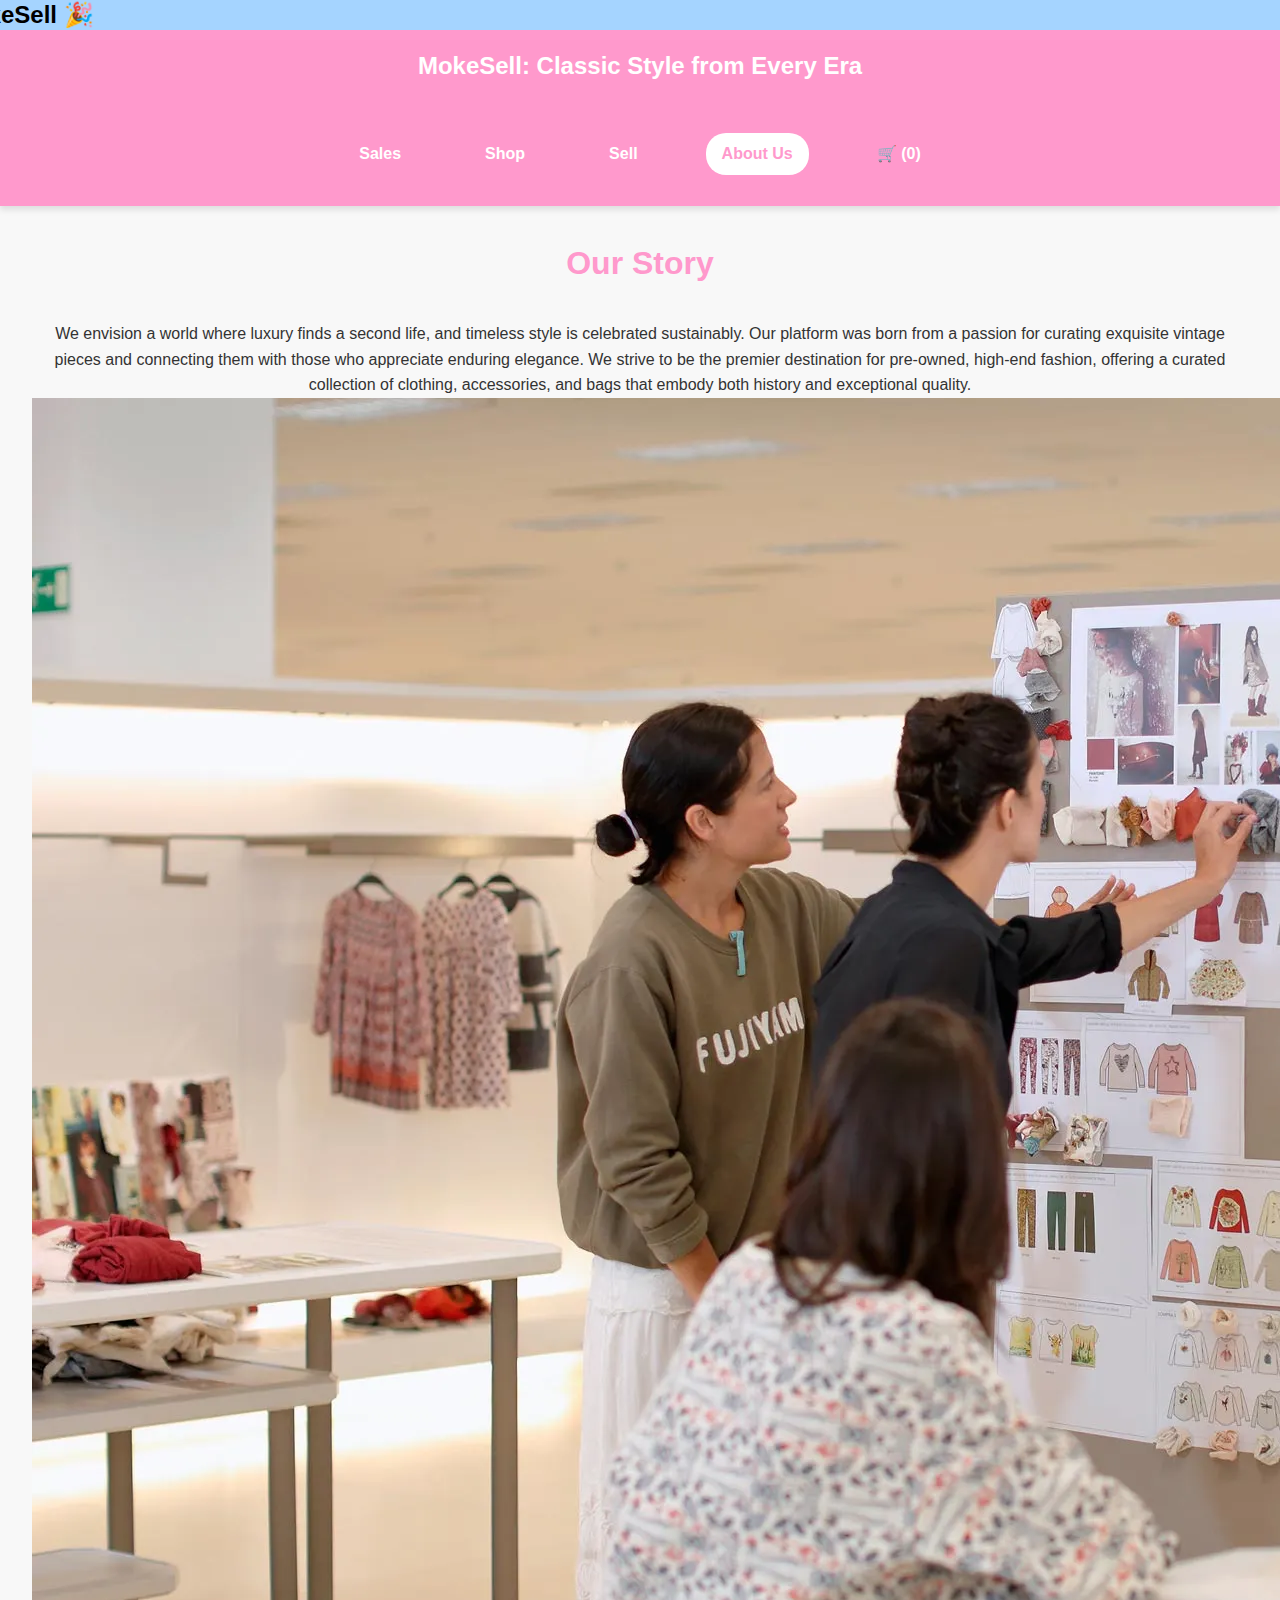
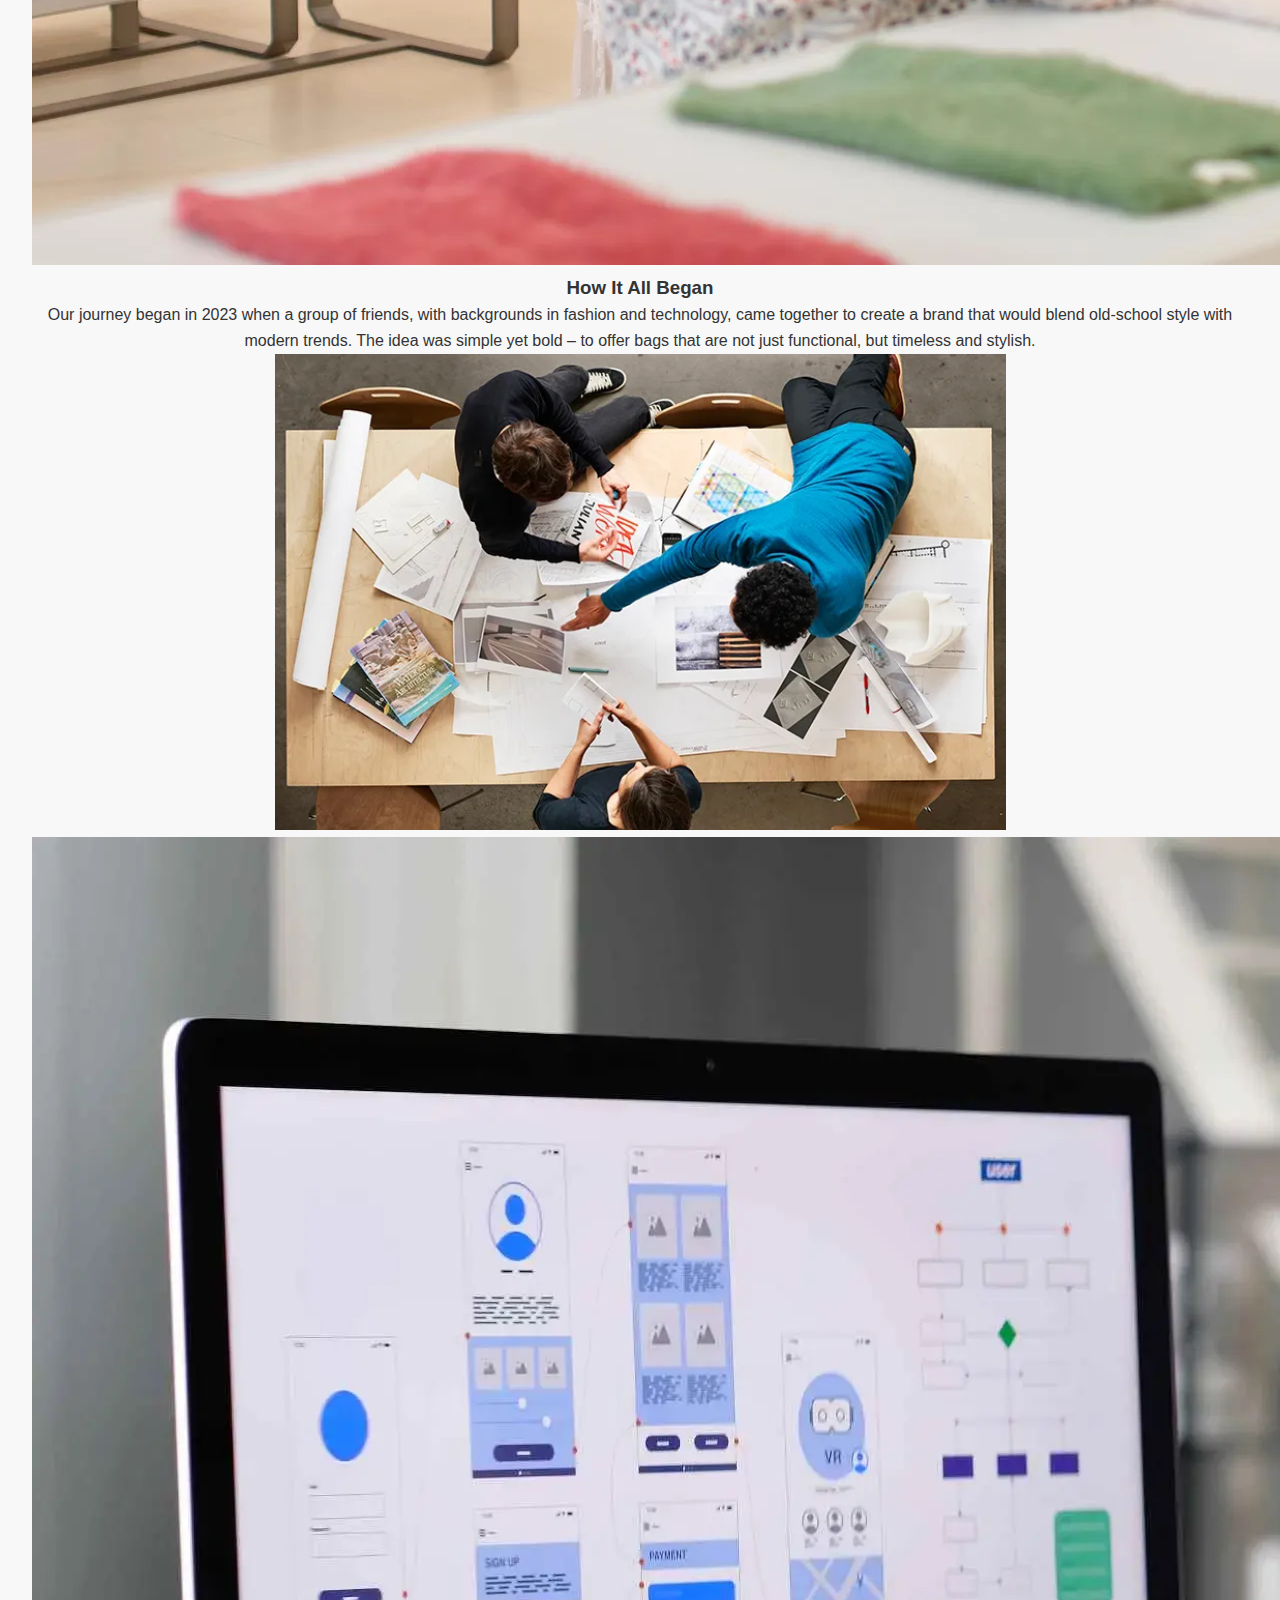
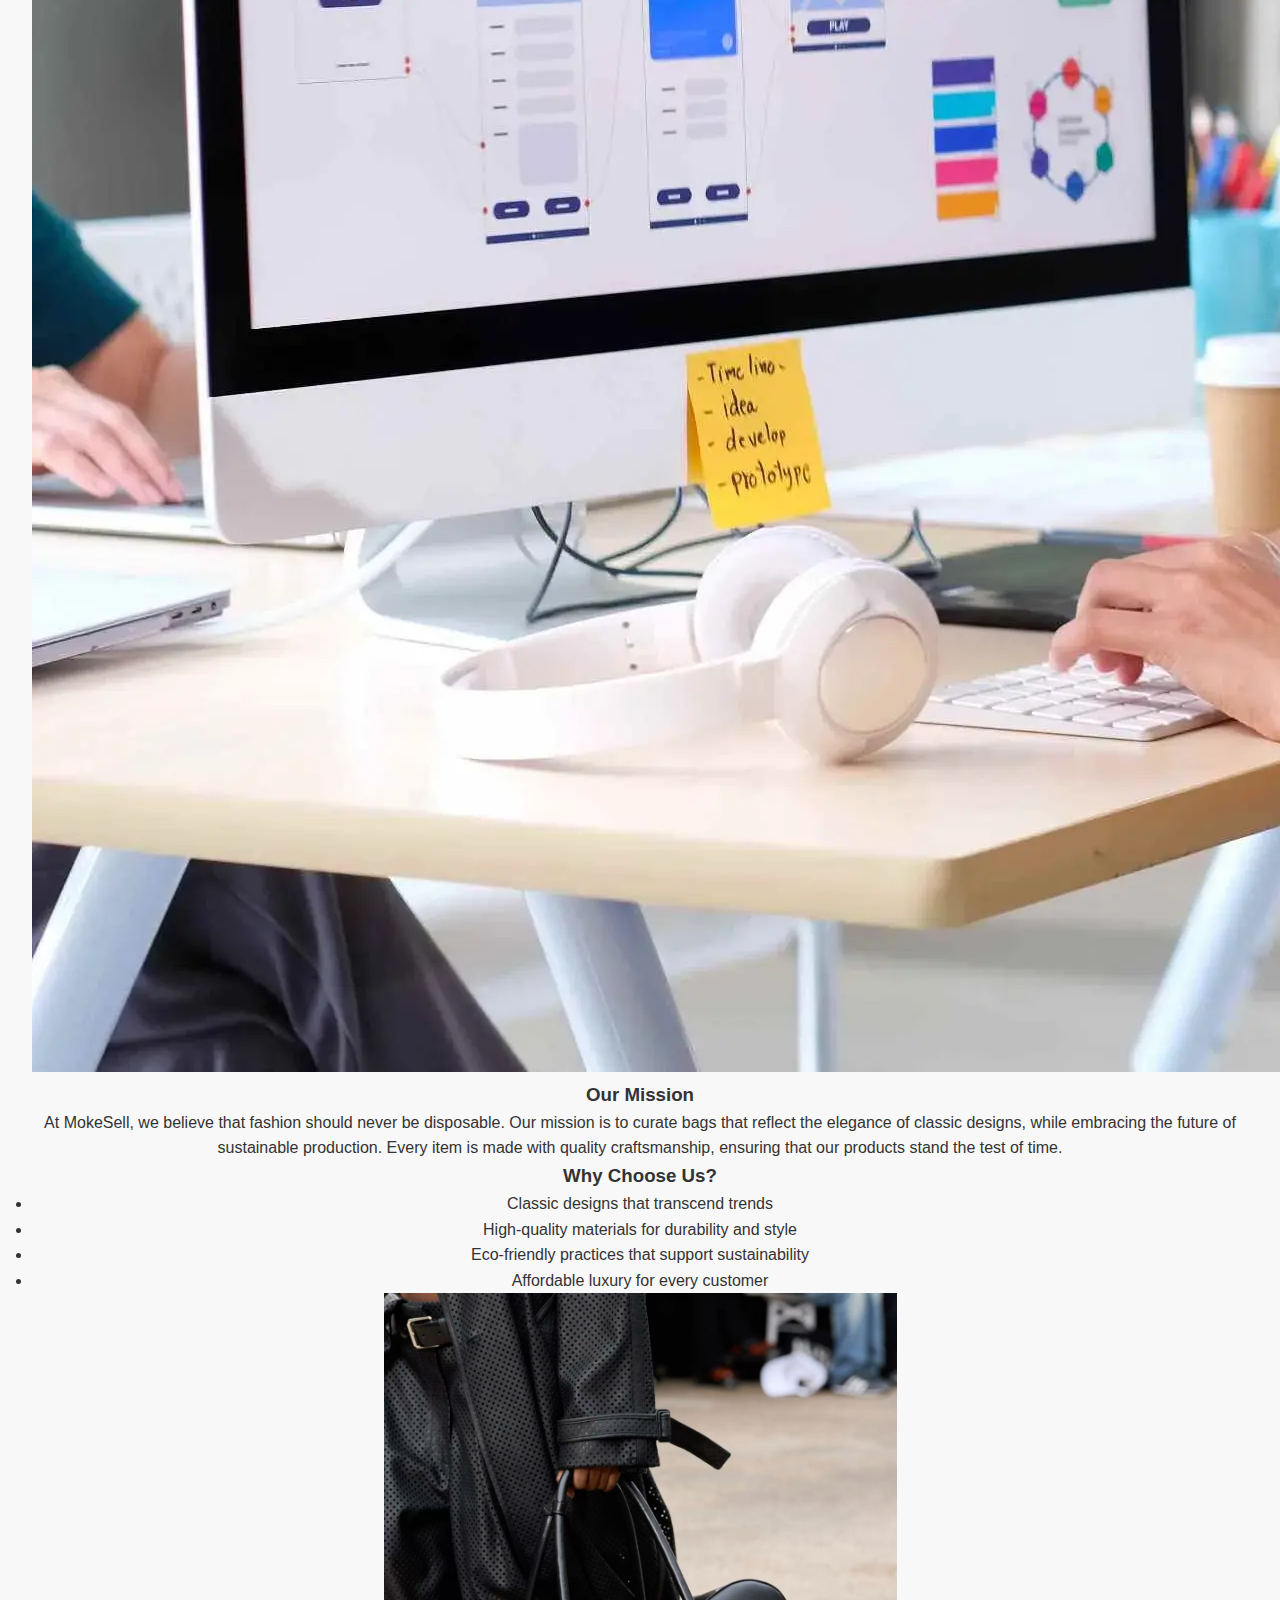
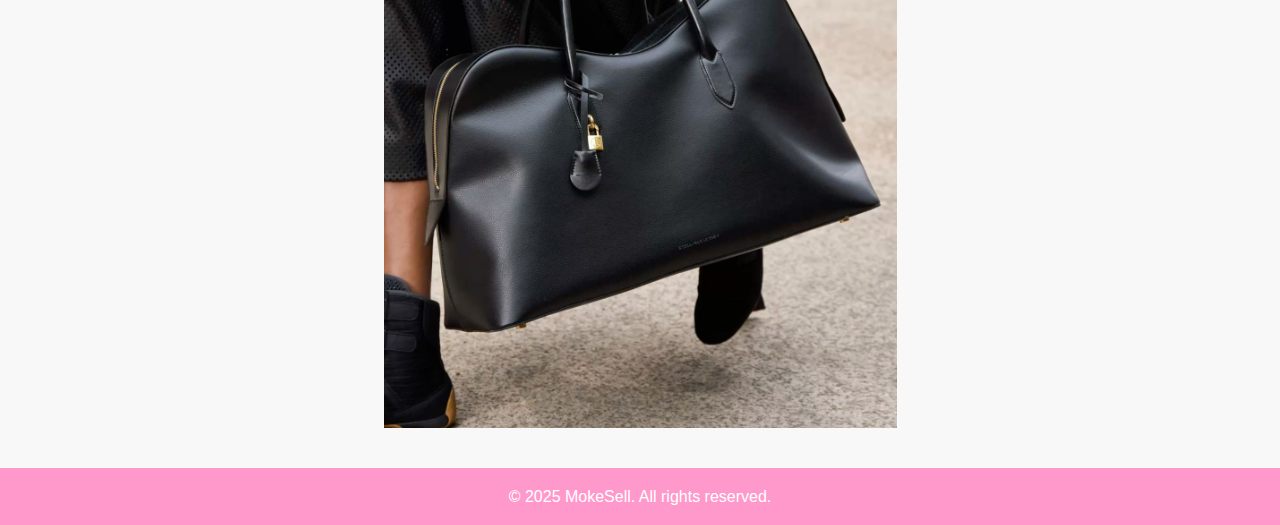
<file: aboutus.html>
<!DOCTYPE html>
<html lang="en">
<head>
    <meta charset="UTF-8">
    <meta name="viewport" content="width=device-width, initial-scale=1.0">
    <title>About Us - MokeSell</title>
    <link rel="stylesheet" href="style.css">
</head>
<body>
    <header>

        <!---------------------------------------------------- Notification ------------------------------------------------------------->

        <div class="notification-bar">
            <div class="notification-text" id="notification">🚀 Big Sale! Limited-Time Offers on MokeSell 🎉</div>
        </div>

        <!---------------------------------------------------- Nav Bar ------------------------------------------------------------->

        <h1 class="site-title">MokeSell: Classic Style from Every Era</h1>
        <nav class="nav-links">
            <a href="sales.html">Sales</a>
            <a href="shop.html">Shop</a>
            <a href="sell.html">Sell</a>
            <a href="aboutus.html" class="active">About Us</a>
            <a href="cart.html" id="cart-icon">🛒 (<span id="cart-count">0</span>)</a>
        </nav>
    </header>

    <!---------------------------------------------------- Main Content ------------------------------------------------------------->

    <main>
        <section class="about-section">
            <h2>Our Story</h2>
            <p>
                We envision a world where luxury finds a second life, and timeless style is celebrated sustainably. Our platform was born from a passion for curating exquisite vintage pieces and connecting them with those who appreciate enduring elegance. We strive to be the premier destination for pre-owned, high-end fashion, offering a curated collection of clothing, accessories, and bags that embody both history and exceptional quality.
            </p>
            <div class="about-images">
                <img src="workingondesigns.webp" alt="MokeSell team working on designs" class="about-image">
            </div>

            <h3>How It All Began</h3>
            <p>
                Our journey began in 2023 when a group of friends, with backgrounds in fashion and technology, came together to create a brand that would blend old-school style with modern trends. The idea was simple yet bold – to offer bags that are not just functional, but timeless and stylish.
            </p>
            <div class="story-images">
                <img src="peoplebrainstorming.png" alt="MokeSell founders brainstorming" class="story-image">
                <img src="earlydesigns.webp" alt="Early designs" class="story-image">
            </div>

            <h3>Our Mission</h3>
            <p>
                At MokeSell, we believe that fashion should never be disposable. Our mission is to curate bags that reflect the elegance of classic designs, while embracing the future of sustainable production. Every item is made with quality craftsmanship, ensuring that our products stand the test of time.
            </p>

            <h3>Why Choose Us?</h3>
            <ul>
                <li>Classic designs that transcend trends</li>
                <li>High-quality materials for durability and style</li>
                <li>Eco-friendly practices that support sustainability</li>
                <li>Affordable luxury for every customer</li>
            </ul>

            <div class="about-images">
                <img src="qualitybag.png" alt="High-quality bags from MokeSell" class="about-image">
            </div>
        </section>
    </main>

    <!---------------------------------------------------- Footer ------------------------------------------------------------->

    <footer>
        <p>&copy; 2025 MokeSell. All rights reserved.</p>
    </footer>

    <script src="script.js"></script>
</body>
</html>
</file>
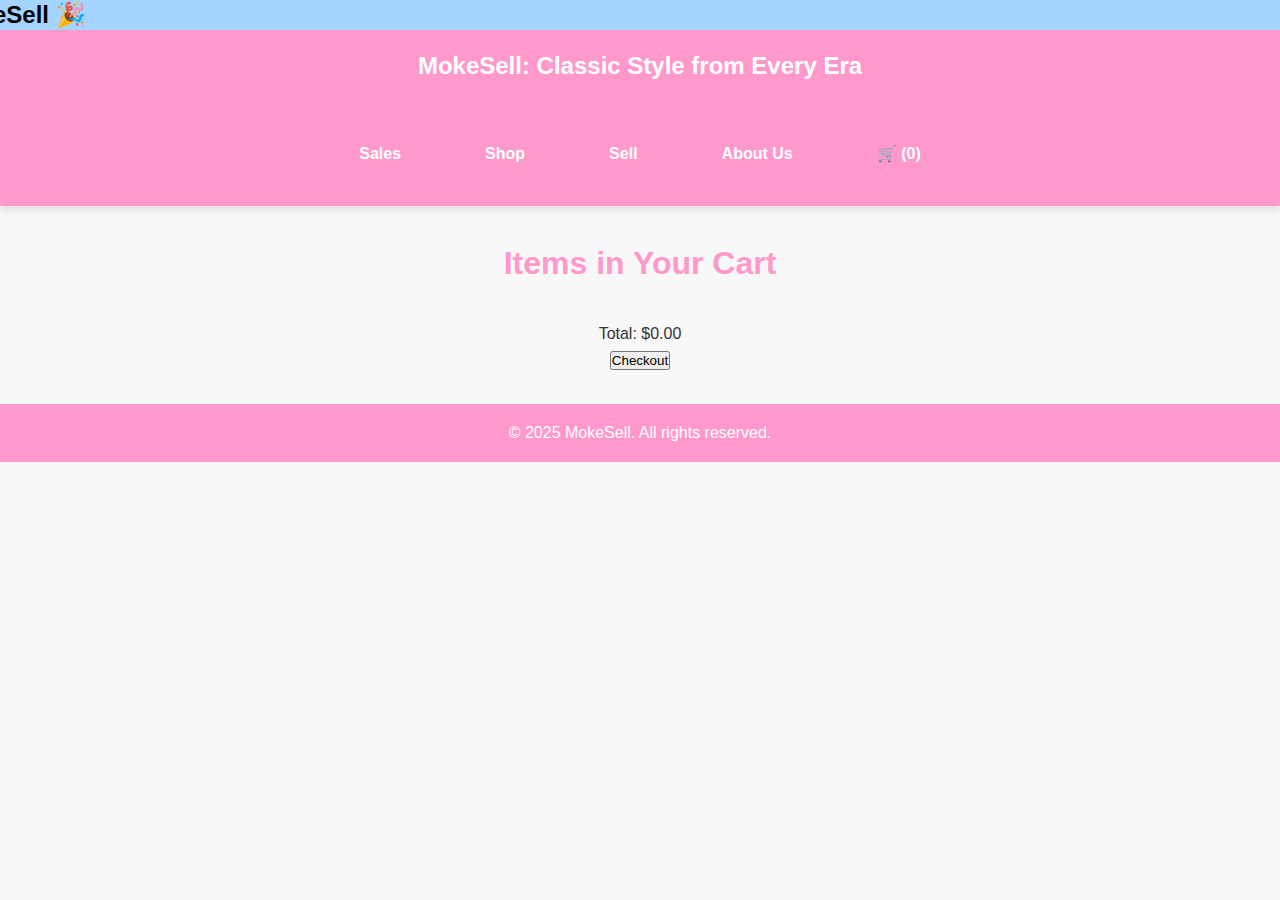
<file: cart.html>
<!DOCTYPE html>
<html lang="en">
<head>
    <meta charset="UTF-8">
    <meta name="viewport" content="width=device-width, initial-scale=1.0">
    <title>Sell - MokeSell</title>
    <link rel="stylesheet" href="style.css">
</head>
<body>
    <header>

 <!---------------------------------------------------- Notification  ---------------------------------------------------->

        <div class="notification-bar">
            <div class="notification-text" id="notification">🚀 Big Sale! Limited-Time Offers on MokeSell 🎉</div>
        </div>

<!---------------------------------------------------- Nav Bar ------------------------------------------------------------->

        <h1>MokeSell: Classic Style from Every Era</h1>
        <nav class="nav-links">
            <a href="sales.html">Sales</a>
            <a href="shop.html">Shop</a>
            <a href="sell.html">Sell</a>
            <a href="aboutus.html">About Us</a>
            <a href="cart.html" id="cart-icon">🛒 (<span id="cart-count">0</span>)</a>
        </nav>
    </header>

<!---------------------------------------------------- Main ------------------------------------------------------------->

<main>
    <div class="cart-content-container">
        <h2>Items in Your Cart</h2>
        <ul id="cart-items"></ul>
        <p>Total: $<span id="cart-total">0.00</span></p>
        <button id="checkout">Checkout</button>
    </div>
</main>


<!---------------------------------------------------- Footer ------------------------------------------------------------->
<footer>
    <p>&copy; 2025 MokeSell. All rights reserved.</p>
</footer>

<!------------------------------------------------------------------------------------------------------------------------>
<script src="script.js"></script>

</body>
</html>
</file>
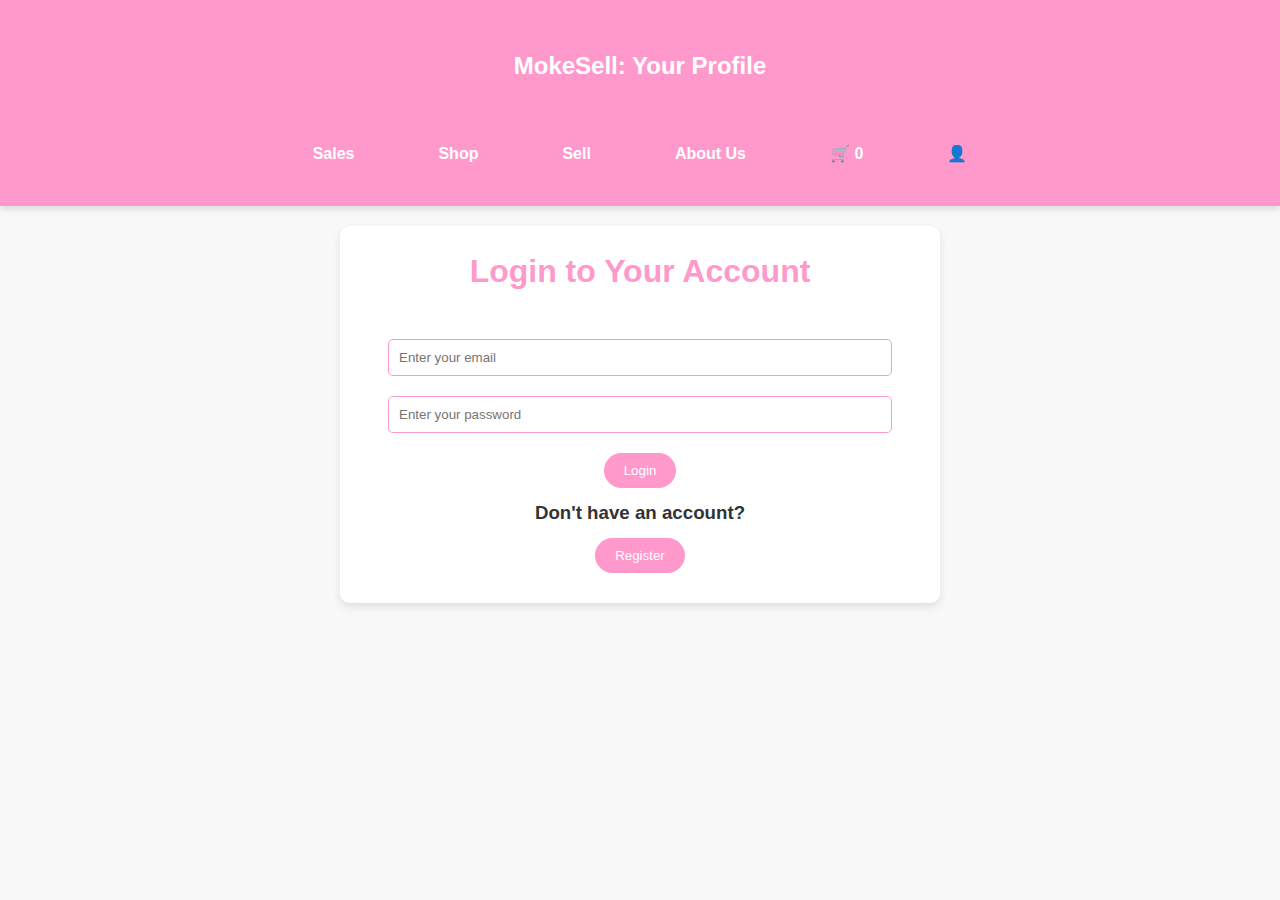
<file: profile.html>
<!DOCTYPE html>
<html lang="en">
<head>
    <meta charset="UTF-8">
    <meta name="viewport" content="width=device-width, initial-scale=1.0">
    <title>Profile - MokeSell</title>
    <link rel="stylesheet" href="style.css">
</head>
<body>

    <header>
        <h1>MokeSell: Your Profile</h1>
        <nav class="nav-links">
            <a href="sales.html">Sales</a>
            <a href="shop.html">Shop</a>
            <a href="sell.html">Sell</a>
            <a href="aboutus.html">About Us</a>
            <a href="cart.html" class="cart-link">🛒 <span id="cart-count">0</span></a>
            <a href="profile.html" class="profile-icon">👤</a>
        </nav>
    </header>

    <main class="profile-section">
        <div id="auth-container">
            <h2>Login to Your Account</h2>
            <input type="email" id="login-email" placeholder="Enter your email">
            <input type="password" id="login-password" placeholder="Enter your password">
            <button class="auth-button" onclick="loginUser()">Login</button>

            <h3>Don't have an account?</h3>
            <button class="auth-button register" onclick="showRegister()">Register</button>
        </div>

        <div id="register-container" style="display: none;">
            <h2>Create a New Account</h2>
            <input type="email" id="register-email" placeholder="Enter your email">
            <input type="password" id="register-password" placeholder="Create a password">
            <button class="auth-button" onclick="registerUser()">Register</button>

            <button class="back-button" onclick="showLogin()">Back to Login</button>
        </div>

        <div id="user-dashboard" style="display: none;">
            <h2>Welcome, <span id="user-email"></span>!</h2>

            <h3>Your Purchases & Orders</h3>
            <ul id="purchase-list">
                <li>No past purchases yet.</li>
            </ul>

            <h3>Your Product Listings</h3>
            <ul id="listing-list">
                <li>No product listings yet.</li>
            </ul>

            <button class="logout-button" onclick="logout()">Logout</button>
        </div>
    </main>

    <script src="script.js"></script>

</body>
</html>
</file>
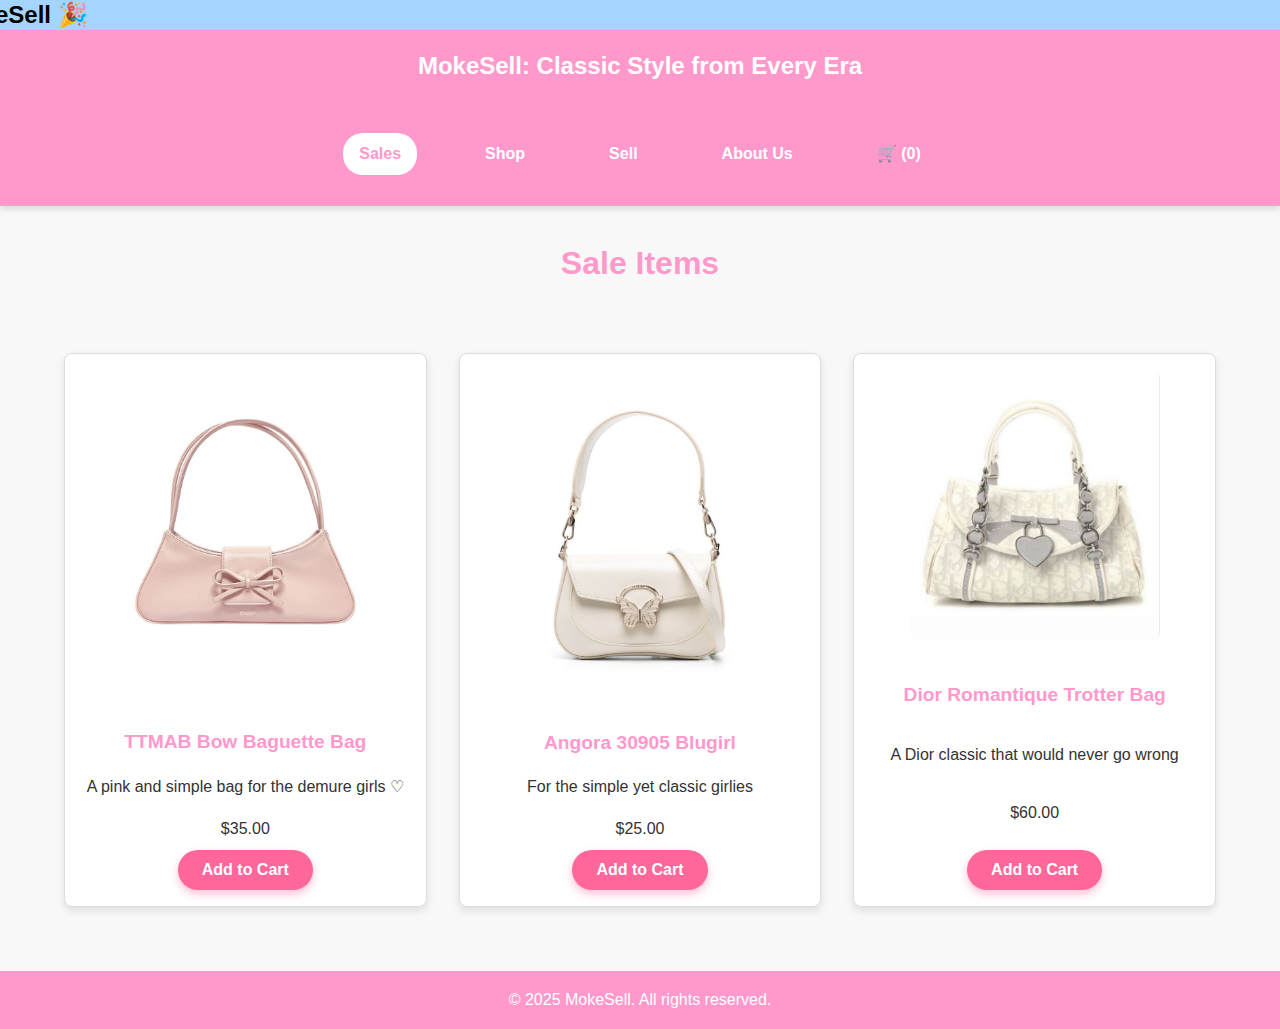
<file: sales.html>
<!DOCTYPE html>
<html lang="en">
<head>
    <meta charset="UTF-8">
    <meta name="viewport" content="width=device-width, initial-scale=1.0">
    <title>Sell - MokeSell</title>
    <link rel="stylesheet" href="style.css">
</head>
<body>
    <header>

 <!---------------------------------------------------- Notification  ---------------------------------------------------->

        <div class="notification-bar">
            <div class="notification-text" id="notification">🚀 Big Sale! Limited-Time Offers on MokeSell 🎉</div>
        </div>

<!---------------------------------------------------- Nav Bar ------------------------------------------------------------->

        <h1>MokeSell: Classic Style from Every Era</h1>
        <nav class="nav-links">
            <a href="sales.html" class="active">Sales</a>
            <a href="shop.html">Shop</a>
            <a href="sell.html">Sell</a>
            <a href="aboutus.html">About Us</a>
            <a href="cart.html" id="cart-icon">🛒 (<span id="cart-count">0</span>)</a>
        </nav>

    </header>

<!---------------------------------------------------- Main ------------------------------------------------------------->

    <main class="sales-page">
        <h2>Sale Items</h2>
        <div class="product-grid">
            <!-- Product 1 -->
            <div class="product">
                <img src="Bag1.jpg" alt="TTMAB Baguette Bag">
                <h3>TTMAB Bow Baguette Bag</h3>
                <p>A pink and simple bag for the demure girls ♡</p>
                <p class="price">$35.00</p>
                <button class="add-to-cart" data-name="TTMAB Bow Baguette Bag" data-price="35.00">Add to Cart</button>
            </div>
            <!-- Product 2 -->
            <div class="product">
                <img src="Bag2.jpg" alt="Angora 30905 Blugirl">
                <h3>Angora 30905 Blugirl</h3>
                <p>For the simple yet classic girlies</p>
                <p class="price">$25.00</p>
                <button class="add-to-cart" data-name="Angora 30905 Blugirl" data-price="25.00">Add to Cart</button>
            </div>
            <!-- Product 3 -->
            <div class="product">
                <img src="Bag3.jpg" alt="Dior Romantique Trotter Bag">
                <h3>Dior Romantique Trotter Bag</h3>
                <p>A Dior classic that would never go wrong</p>
                <p class="price">$60.00</p>
                <button class="add-to-cart" data-name="Dior Romantique Trotter Bag" data-price="60.00">Add to Cart</button>
            </div>
    </main>

<!---------------------------------------------------- Footer ------------------------------------------------------------->
<footer>
    <p>&copy; 2025 MokeSell. All rights reserved.</p>
</footer>

<!------------------------------------------------------------------------------------------------------------------------>
<script src="script.js"></script>

</body>
</html>
</file>
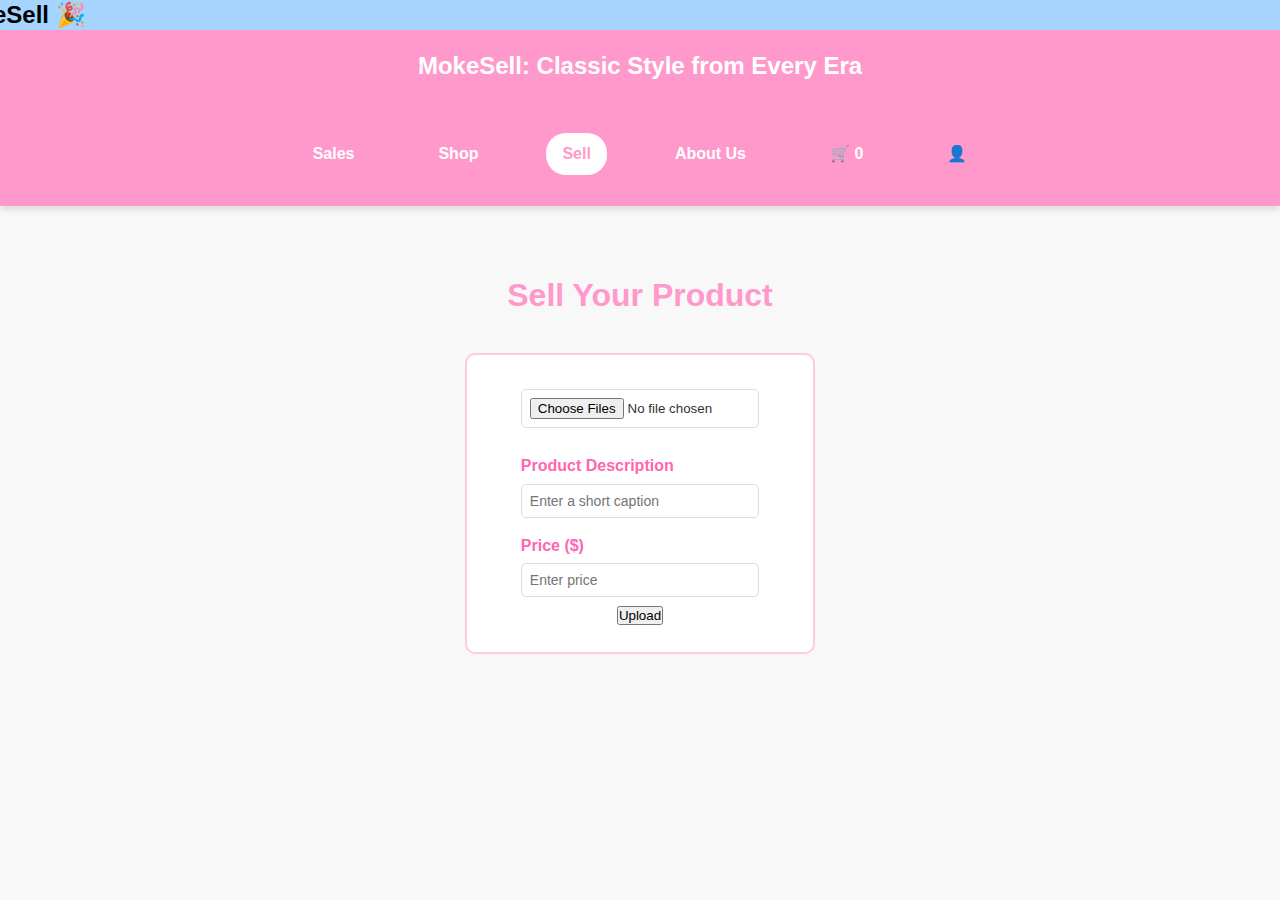
<file: sell.html>
<!DOCTYPE html>
<html lang="en">
<head>
    <meta charset="UTF-8">
    <meta name="viewport" content="width=device-width, initial-scale=1.0">
    <title>Sell - MokeSell</title>
    <link rel="stylesheet" href="style.css">
</head>
<body>
    <header>
        <div class="notification-bar">
            <div class="notification-text" id="notification">🚀 Big Sale! Limited-Time Offers on MokeSell 🎉</div>
        </div>
        <h1>MokeSell: Classic Style from Every Era</h1>
        <nav class="nav-links">
            <a href="sales.html">Sales</a>
            <a href="shop.html">Shop</a>
            <a href="sell.html" class="active">Sell</a>
            <a href="aboutus.html">About Us</a>
            <a href="cart.html" class="cart-link">
                🛒 <span id="cart-count">0</span>
            </a>
            <a href="profile.html" class="profile-icon">👤</a>
        </nav>
    </header>

    <main class="sell-section">
        <h2>Sell Your Product</h2>
        <div class="upload-box">
            <div class="upload-card">
                <input type="file" id="fileInput" accept="image/*" multiple onchange="showPreview()">
                <div id="previewContainer"></div>

                <!-- Caption Header -->
                <p class="input-header">Product Description</p>
                <input type="text" id="caption" placeholder="Enter a short caption">

                <!-- Price Header -->
                <p class="input-header">Price ($)</p>
                <input type="number" id="price" placeholder="Enter price">

                <button onclick="uploadImages()">Upload</button>

                <div class="loading-bar-container">
                    <div id="loadingBar"></div>
                </div>
            </div>
        </div>
    </main>

    <!-- Cute Popup Message -->
    <div class="popup" id="popup">
        <div class="popup-content">
            <span class="popup-icon">🎉</span>
            <p>Yay! Your product has been uploaded successfully! 💖</p>
            <button onclick="closePopup()">Awesome! 🎀</button>
        </div>
    </div>

    <script src="script.js"></script>

</body>
</html>
</file>
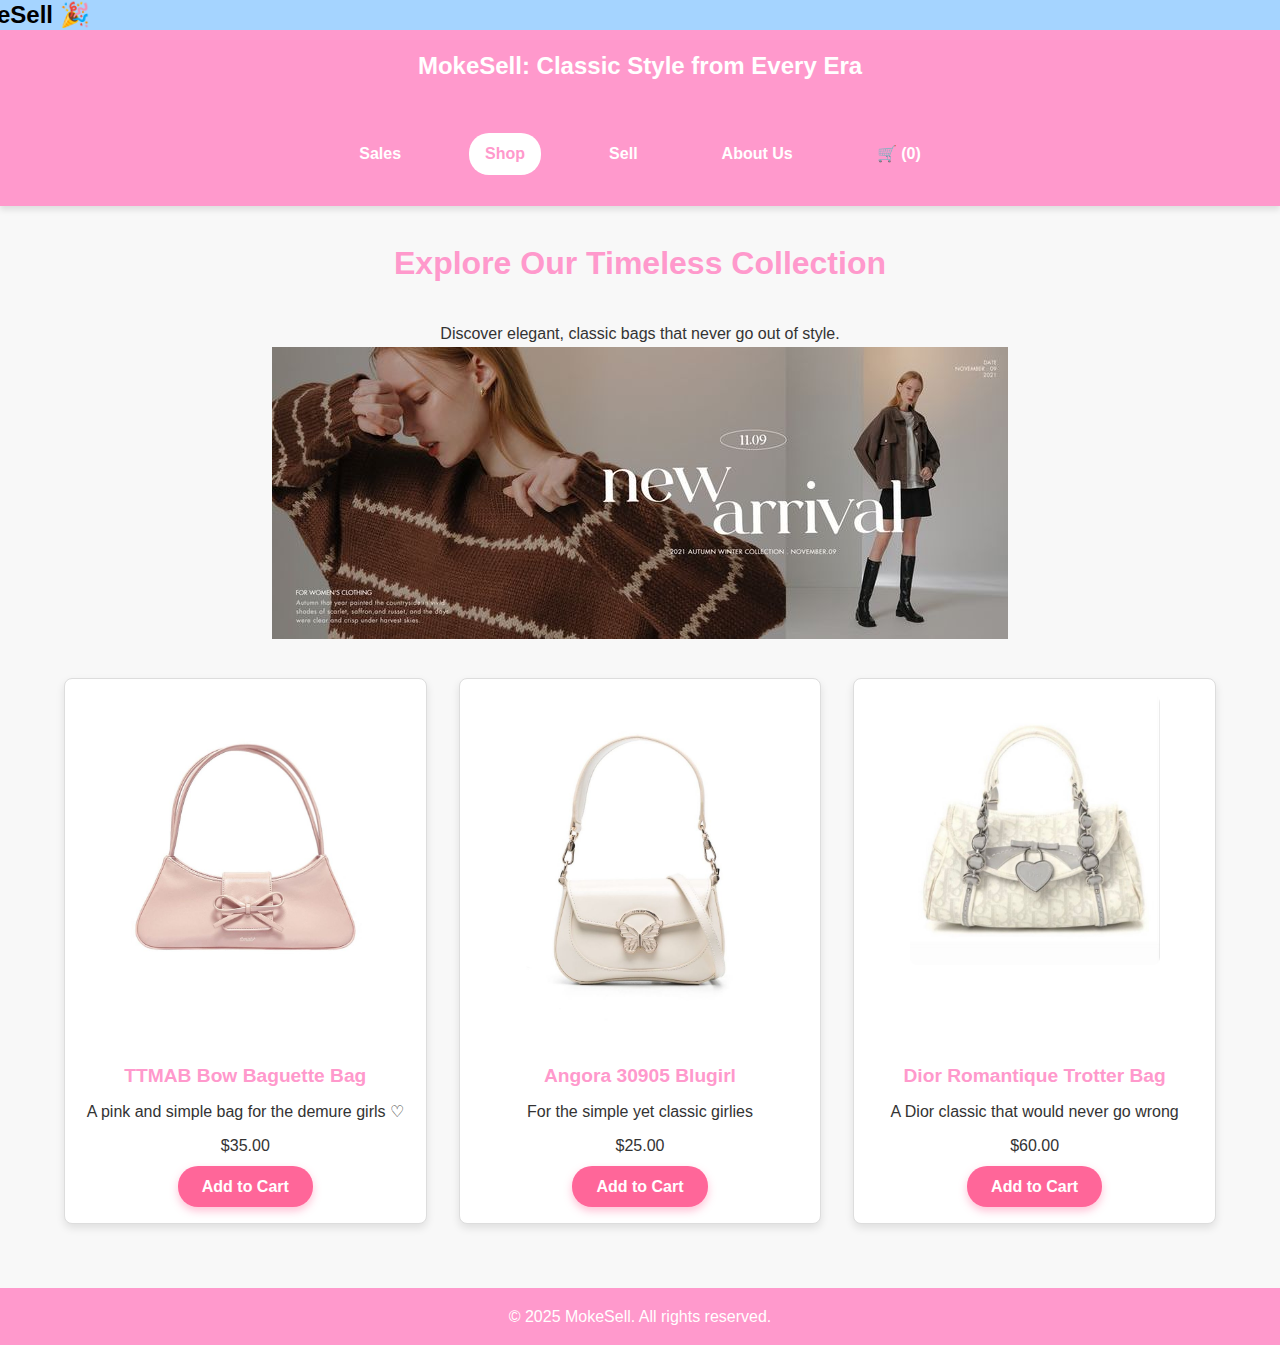
<file: shop.html>
<!DOCTYPE html>
<html lang="en">
<head>
    <meta charset="UTF-8">
    <meta name="viewport" content="width=device-width, initial-scale=1.0">
    <title>Sell - MokeSell</title>
    <link rel="stylesheet" href="style.css">
</head>
<body>
    <header>
<!------------------------------------------ Notification Bar------------------------------------------------------------->

        <div class="notification-bar">
            <div class="notification-text" id="notification">🚀 Big Sale! Limited-Time Offers on MokeSell 🎉</div>
        </div>

<!------------------------------------------------- Nav bar------------------------------------------------------------->

        <h1>MokeSell: Classic Style from Every Era</h1>
        <nav class="nav-links">
            <a href="sales.html">Sales</a>
            <a href="shop.html" class="active">Shop</a>
            <a href="sell.html">Sell</a>
            <a href="aboutus.html">About Us</a>
            <a href="cart.html" id="cart-icon">🛒 (<span id="cart-count">0</span>)</a>
        </nav>
    </header>

<!------------------------------------------ Main ------------------------------------------------------------->

<main class="shop-page">
    <section class="shop-header">
        <h2>Explore Our Timeless Collection</h2>
        <p>Discover elegant, classic bags that never go out of style.</p>
    </section>

    <div class="shop-banner">
        <img src="shopbanner.jpg" alt="Shop Banner">
    </div>

    <section class="product-grid">
        <!-- Product 1 -->
        <div class="product">
            <div class="product-image">
                <img src="Bag1.jpg" alt="TTMAB Baguette Bag">
            </div>
            <div class="product-info">
                <h3>TTMAB Bow Baguette Bag</h3>
                <p class="description">A pink and simple bag for the demure girls ♡</p>
                <p class="price">$35.00</p>
                <button class="add-to-cart" data-name="TTMAB Bow Baguette Bag" data-price="35.00" data-image="Bag1.jpg">Add to Cart</button>
            </div>
        </div>

        <!-- Product 2 -->
        <div class="product">
            <div class="product-image">
                <img src="Bag2.jpg" alt="Angora 30905 Blugirl">
            </div>
            <div class="product-info">
                <h3>Angora 30905 Blugirl</h3>
                <p class="description">For the simple yet classic girlies</p>
                <p class="price">$25.00</p>
                <button class="add-to-cart" data-name="Angora 30905 Blugirl" data-price="25.00" data-image="Bag2.jpg">Add to Cart</button>

            </div>
        </div>

        <!-- Product 3 -->
        <div class="product">
            <div class="product-image">
                <img src="Bag3.jpg" alt="Dior Romantique Trotter Bag">
            </div>
            <div class="product-info">
                <h3>Dior Romantique Trotter Bag</h3>
                <p class="description">A Dior classic that would never go wrong</p>
                <p class="price">$60.00</p>
                <button class="add-to-cart" data-name="Dior Romantique Trotter Bag" data-price="60.00" data-image="Bag3.jpg">Add to Cart</button>
            </div>
        </div>
    </section>

</main>


<!---------------------------------------------------- Footer ------------------------------------------------------------->
    <footer>
        <p>&copy; 2025 MokeSell. All rights reserved.</p>
    </footer>
<!------------------------------------------------------------------------------------------------------->
    <script src="script.js"></script>

</body>
</html>
</file>
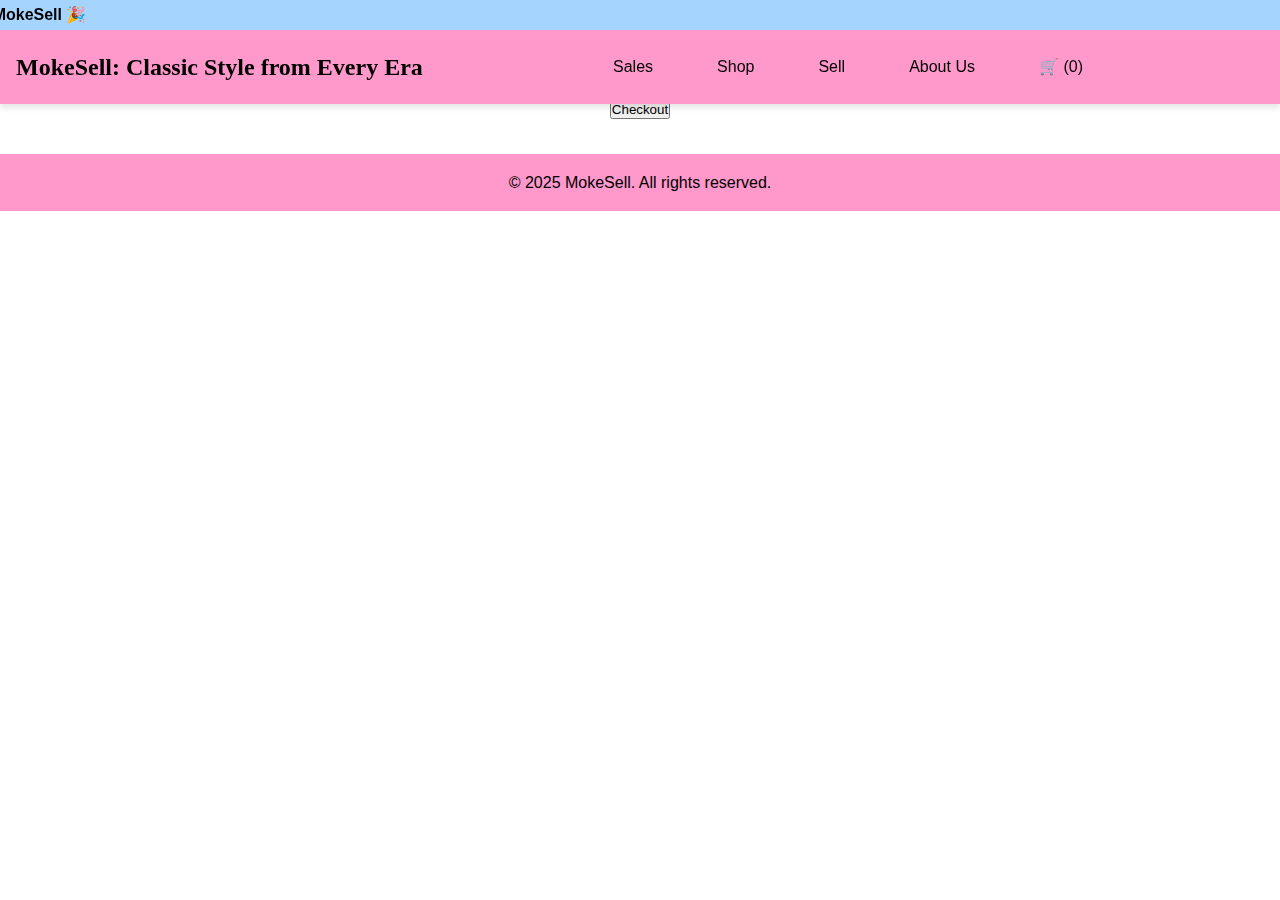
<file: FED2024Asg2_P04_Team9/cart.html>
<!DOCTYPE html>
<html lang="en">
<head>
    <meta charset="UTF-8">
    <meta name="viewport" content="width=device-width, initial-scale=1.0">
    <title>Sell - MokeSell</title>
    <link rel="stylesheet" href="style.css">
</head>
<body>
    <header>

 <!---------------------------------------------------- Notification  ---------------------------------------------------->

        <div class="notification-bar">
            <div class="notification-text" id="notification">🚀 Big Sale! Limited-Time Offers on MokeSell 🎉</div>
        </div>

<!---------------------------------------------------- Nav Bar ------------------------------------------------------------->

        <h1>MokeSell: Classic Style from Every Era</h1>
        <nav class="nav-links">
            <a href="sales.html">Sales</a>
            <a href="shop.html">Shop</a>
            <a href="sell.html">Sell</a>
            <a href="aboutus.html">About Us</a>
            <a href="cart.html" id="cart-icon">🛒 (<span id="cart-count">0</span>)</a>
            
        </nav>
    </header>

<!---------------------------------------------------- Main ------------------------------------------------------------->

<main>
    <div class="cart-content-container">
        <h2>Items in Your Cart</h2>
        <ul id="cart-items"></ul>
        <p>Total: $<span id="cart-total">0.00</span></p>
        <button id="checkout">Checkout</button>
    </div>
</main>

<!---------------------------------------------------- Footer ------------------------------------------------------------->
<footer>
    <p>&copy; 2025 MokeSell. All rights reserved.</p>
</footer>

<!------------------------------------------------------------------------------------------------------------------------>
<script src="script.js"></script>

</body>
</html>
</file>
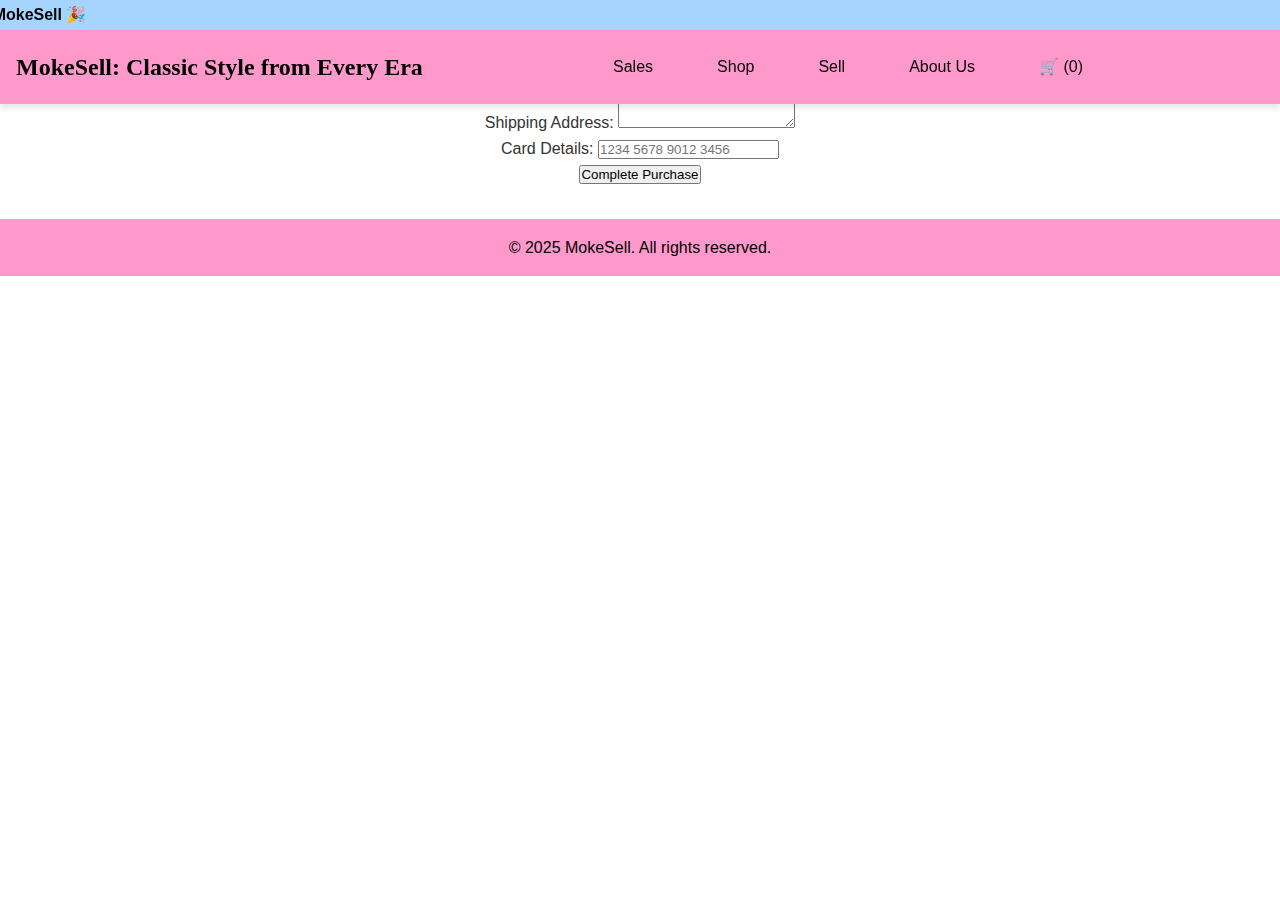
<file: FED2024Asg2_P04_Team9/checkout.html>
<!DOCTYPE html>
<html lang="en">
<head>
    <meta charset="UTF-8">
    <meta name="viewport" content="width=device-width, initial-scale=1.0">
    <title>Sell - MokeSell</title>
    <link rel="stylesheet" href="style.css">
</head>
<body>
    <header>

        <!---------------------------------------------------- Notification  ---------------------------------------------------->
        <div class="notification-bar">
            <div class="notification-text" id="notification">🚀 Big Sale! Limited-Time Offers on MokeSell 🎉</div>
        </div>

        <!---------------------------------------------------- Nav Bar ------------------------------------------------------------>
        <h1>MokeSell: Classic Style from Every Era</h1>
        <nav class="nav-links">
            <a href="sales.html">Sales</a>
            <a href="shop.html">Shop</a>
            <a href="sell.html">Sell</a>
            <a href="aboutus.html">About Us</a>
            <a href="cart.html" id="cart-icon">🛒 (<span id="cart-count">0</span>)</a>
        </nav>
    </header>

    <!---------------------------------------------------- Main ------------------------------------------------------------>
    <main class="checkout-main">
        <div class="checkout-container">
            <h2>Checkout</h2>
            <form id="checkout-form" class="checkout-form">
                <div class="input-group">
                    <label for="email">Email:</label>
                    <input type="email" id="email" name="email" required>
                </div>

                <div class="input-group">
                    <label for="address">Shipping Address:</label>
                    <textarea id="address" name="address" required></textarea>
                </div>

                <div class="input-group">
                    <label for="card">Card Details:</label>
                    <input type="text" id="card" name="card" placeholder="1234 5678 9012 3456" required>
                </div>

                <button type="submit" id="complete-purchase-btn">Complete Purchase</button>
            </form>
        </div>
    </main>


    <!---------------------------------------------------- Footer ------------------------------------------------------------>
    <footer>
        <p>&copy; 2025 MokeSell. All rights reserved.</p>
    </footer>

    <!------------------------------------------------------------------------------------------------------------------------>
    <script src="script.js"></script>

</body>
</html>
</file>
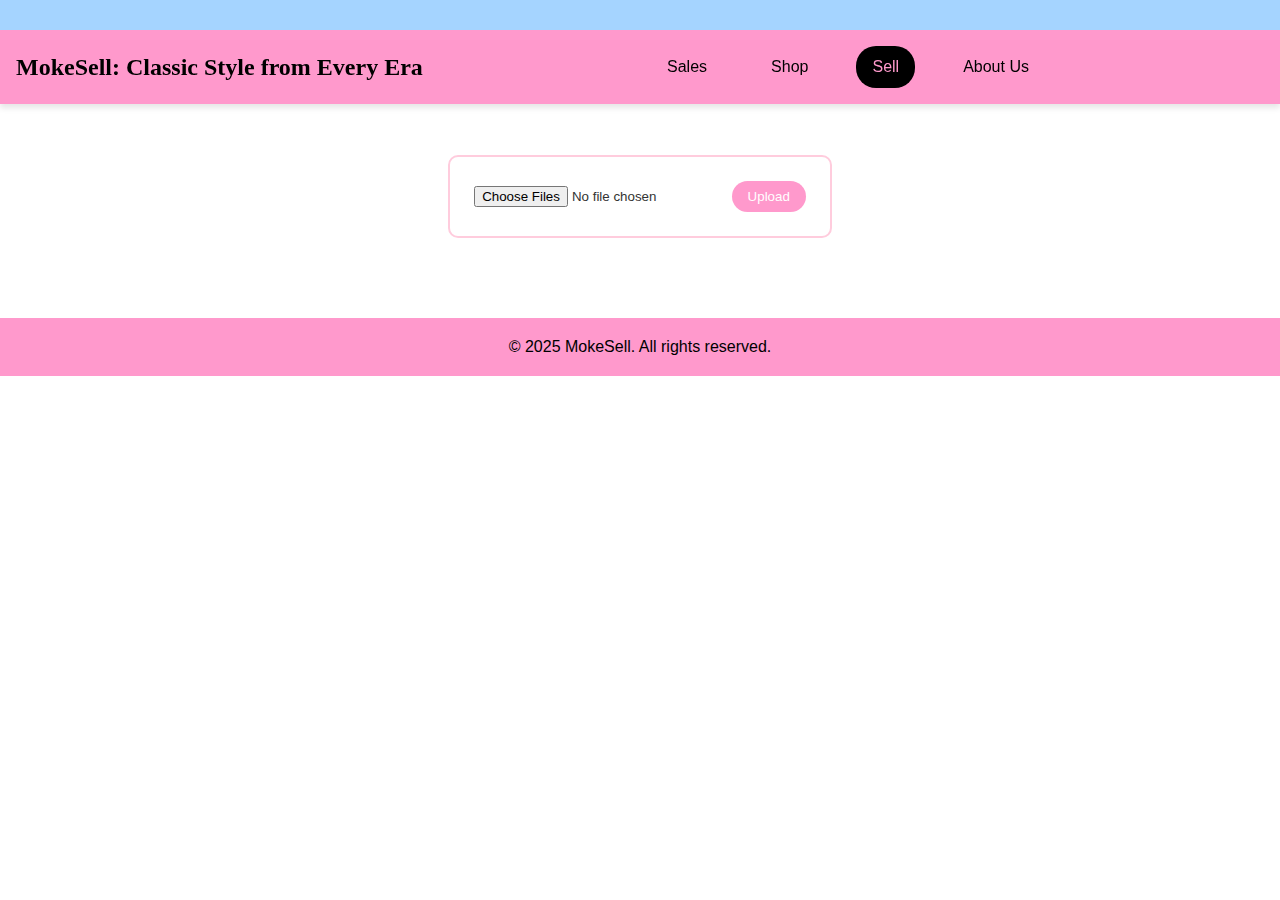
<file: FED2024Asg2_P04_Team9/sell.html>
<!DOCTYPE html>
<html lang="en">
<head>
    <meta charset="UTF-8">
    <meta name="viewport" content="width=device-width, initial-scale=1.0">
    <title>Sell - MokeSell</title>
    <link rel="stylesheet" href="style.css">
</head>
<body>
    <header>
        <div class="notification-bar">
            <div class="notification-text">🚀 Big Sale! Limited-Time Offers on MokeSell 🎉</div>
        </div>
        <h1>MokeSell: Classic Style from Every Era</h1>
        <nav class="nav-links">
            <a href="sales.html">Sales</a>
            <a href="shop.html">Shop</a>
            <a href="sell.html" class="active">Sell</a>
            <a href="aboutus.html">About Us</a>
        </nav>
    </header>

    <main class="sell-section">
        <h2>Sell Your Product</h2>
        <div class="upload-box">
            <div class="upload-card">
                <!-- Multiple File Input for Images -->
                <input type="file" id="fileInput" accept="image/*" onchange="showPreviews()" multiple>
                <button onclick="uploadImages()">Upload</button>

                <!-- Preview Container -->
                <div id="preview-container" style="display: flex; flex-wrap: wrap; gap: 10px;"></div>

                <!-- Progress Bar for Upload -->
                <div id="upload-progress" class="progress-container" style="display: none;">
                    <div id="progress-bar" class="progress-bar"></div>
                </div>

                <!-- Status Message -->
                <p id="status"></p>
            </div>
        </div>
    </main>

    <!-- Popup Modal for Success -->
    <div id="popup" class="popup" style="display: none;">
        <div class="popup-content">
            <span id="popup-close" class="popup-close">&times;</span>
            <p>Upload successful!</p>
        </div>
    </div>

    <footer>
        <p>&copy; 2025 MokeSell. All rights reserved.</p>
    </footer>

    <script src="script.js"></script>

</body>
</html>
</file>
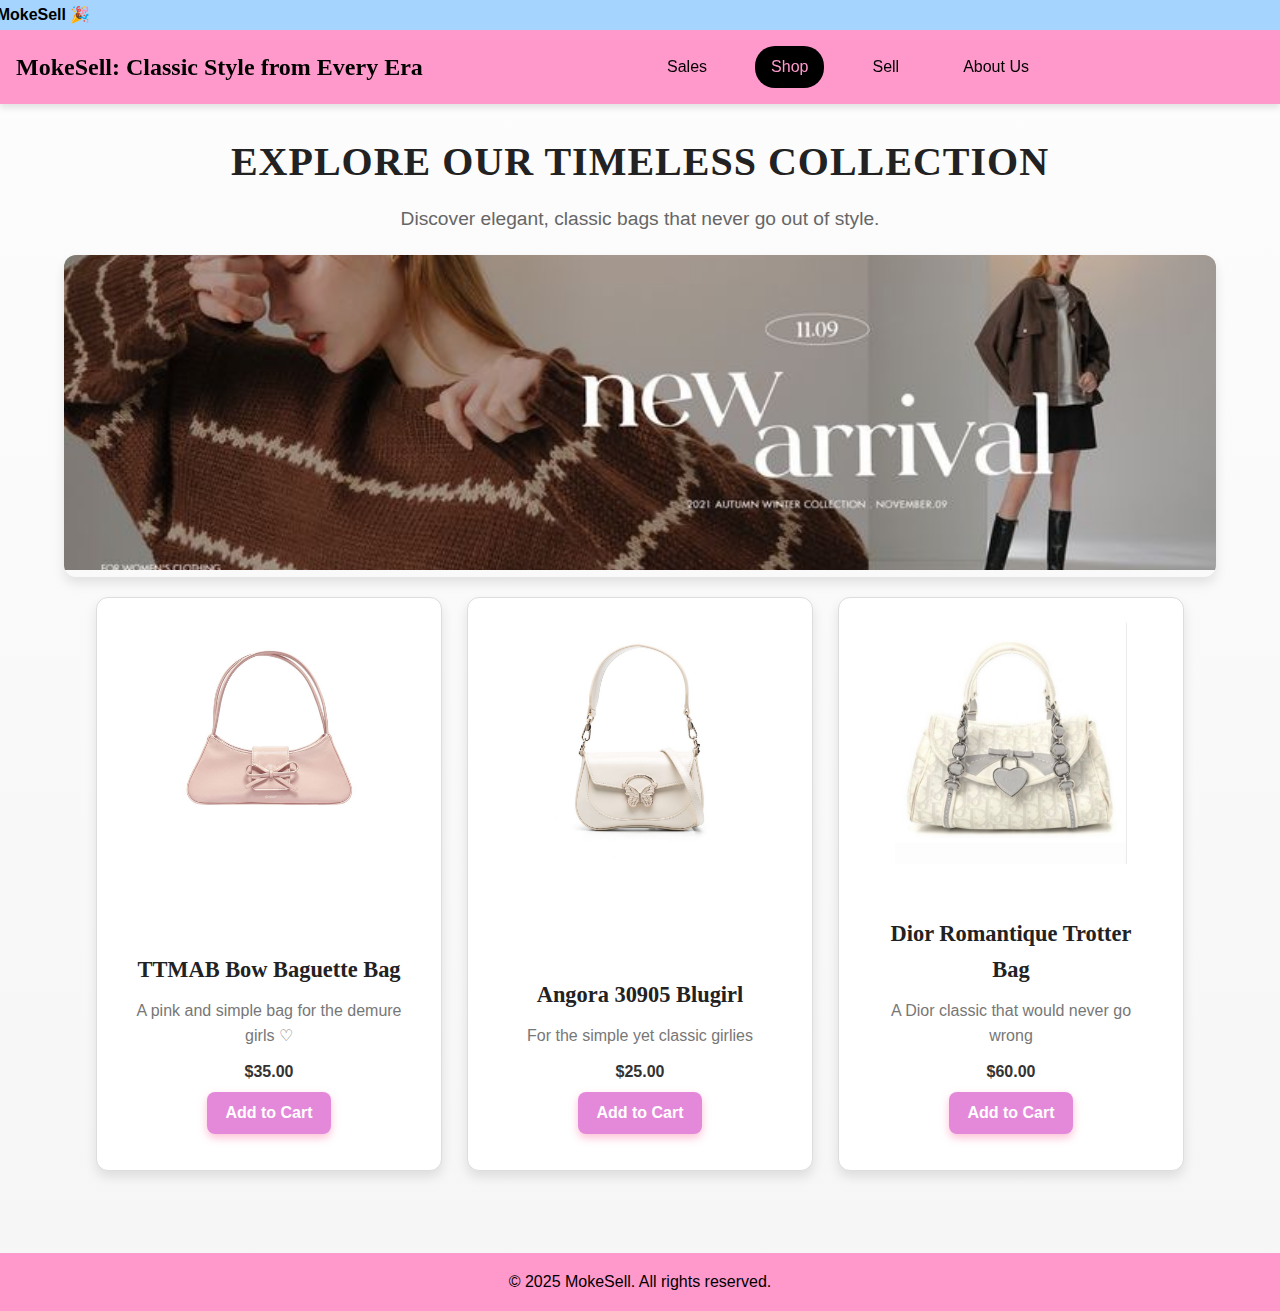
<file: FED2024Asg2_P04_Team9/shop.html>
<!DOCTYPE html>
<html lang="en">
<head>
    <meta charset="UTF-8">
    <meta name="viewport" content="width=device-width, initial-scale=1.0">
    <title>Sell - MokeSell</title>
    <link rel="stylesheet" href="style.css">
</head>
<body>
    <header>
        <!-- Fixed Notification Bar -->
        <div class="notification-bar">
            <div class="notification-text" id="notification">🚀 Big Sale! Limited-Time Offers on MokeSell 🎉</div>
        </div>

        <h1>MokeSell: Classic Style from Every Era</h1>
        <nav class="nav-links">
            <a href="sales.html">Sales</a>
            <a href="shop.html" class="active">Shop</a>
            <a href="sell.html">Sell</a>
            <a href="aboutus.html">About Us</a>
        </nav>
    </header>

    <script src="script.js"></script>

    <main class="shop-page">
        <section class="shop-header">
            <h2>Explore Our Timeless Collection</h2>
            <p>Discover elegant, classic bags that never go out of style.</p>
        </section>
    
        <div class="shop-banner">
            <img src="shopbanner.jpg" alt="Shop Banner">
        </div>
    
        <section class="product-grid">
            <!-- Product 1 -->
            <div class="product">
                <div class="product-image">
                    <img src="Bag1.jpg" alt="TTMAB Baguette Bag">
                </div>
                <div class="product-info">
                    <h3>TTMAB Bow Baguette Bag</h3>
                    <p class="description">A pink and simple bag for the demure girls ♡</p>
                    <p class="price">$35.00</p>
                    <button class="add-to-cart" data-name="TTMAB Bow Baguette Bag" data-price="35.00">Add to Cart</button>
                </div>
            </div>
    
            <!-- Product 2 -->
            <div class="product">
                <div class="product-image">
                    <img src="Bag2.jpg" alt="Angora 30905 Blugirl">
                </div>
                <div class="product-info">
                    <h3>Angora 30905 Blugirl</h3>
                    <p class="description">For the simple yet classic girlies</p>
                    <p class="price">$25.00</p>
                    <button class="add-to-cart" data-name="Angora 30905 Blugirl" data-price="25.00">Add to Cart</button>
                </div>
            </div>
    
            <!-- Product 3 -->
            <div class="product">
                <div class="product-image">
                    <img src="Bag3.jpg" alt="Dior Romantique Trotter Bag">
                </div>
                <div class="product-info">
                    <h3>Dior Romantique Trotter Bag</h3>
                    <p class="description">A Dior classic that would never go wrong</p>
                    <p class="price">$60.00</p>
                    <button class="add-to-cart" data-name="Dior Romantique Trotter Bag" data-price="60.00">Add to Cart</button>
                </div>
            </div>
        </section>
    </main>


    <footer>
        <p>&copy; 2025 MokeSell. All rights reserved.</p>
    </footer>

    <script src="script.js"></script>

</body>
</html>
</file>
<file: style.css>
/* General Reset */
* {
    margin: 0;
    padding: 0;
    box-sizing: border-box;
    font-family: Arial, Helvetica, sans-serif;
}

/* Body Styling */
body {
    background-color: #fff; /* White Background */
    color: #333; /* Dark text for contrast */
    line-height: 1.6;
}

/* Header Styling */
header {
    background-color: #ff99cc; /* Baby Pink */
    color: #fff; /* White Text */
    padding: 1rem;
    text-align: center;
    box-shadow: 0px 4px 6px rgba(0, 0, 0, 0.1);
}

header h1 {
    font-size: 1.5rem;
    margin: 2rem 0;
}

.user-notification {
    background-color: #ffccdd; /* Light Pink Notification Bar */
    color: #333; /* Dark Text */
    padding: 0.5rem;
    font-size: 0.9rem;
    text-align: center;
    margin-bottom: 1rem;
}

/* Navigation Menu */
.nav-links {
    display: flex;
    justify-content: center;
    gap: 2rem;
    padding: 1rem 0;
}

.nav-links a {
    text-decoration: none;
    color: #fff; /* White Links */
    font-size: 1rem;
    padding: 0.5rem 1rem;
    border-radius: 20px;
    transition: background-color 0.3s ease, color 0.3s ease;
}

.nav-links a:hover, .nav-links a.active {
    background-color: #fff; /* White Background */
    color: #ff99cc; /* Baby Pink Text */
}

/* Fixed Notification Bar */
.notification-bar {
    position: fixed;
    top: 0;
    left: 0;
    width: 100%;
    height: 30px;
    background-color: #a5d4ff;
    color: black;
    font-weight: bold;
    display: flex;
    align-items: center;
    overflow: hidden;
    z-index: 1000;
}

/* Notification text animation */
.notification-text {
    white-space: nowrap;
    position: absolute;
    left: -100%;
    padding-left: 20px;
}



/* Footer Styling */
footer {
    background-color: #ff99cc; /* Baby Pink */
    color: #fff;
    text-align: center;
    padding: 1rem 0;
    position: relative;
    bottom: 0;
    width: 100%;
}

/* Section-Specific Styling */

/* Sales Section */
/* General Styles */
body {
    font-family: Arial, sans-serif;
    margin: 0;
    padding: 0;
    background-color: #fff;
    color: #333;
}

header {
    background-color: #ff99cc;
    padding: 1rem;
    text-align: center;
    color: white;
}

h1 {
    font-size: 1.5rem;
    margin: 0;
}

.nav-bar {
    display: flex;
    justify-content: center;
    list-style: none;
    padding: 0;
    margin: 0;
    background-color: #333;
}

.nav-bar li {
    margin: 0 1rem;
}

.nav-bar a {
    text-decoration: none;
    color: white;
    font-weight: bold;
}

.nav-bar a.active {
    color: #ff99cc;
}

main {
    padding: 2rem;
    text-align: center;
}

h2 {
    font-size: 2rem;
    color: #ff99cc;
    margin-bottom: 2rem;
    font-weight: bold;
}

/* Product Grid Styles */
.product-grid {
    display: grid;
    grid-template-columns: repeat(auto-fit, minmax(200px, 1fr));
    gap: 2rem;
    padding: 2rem;
}

.product {
    display: flex;
    flex-direction: column; /* Stack items vertically */
    align-items: center; /* Center align all content horizontally */
    justify-content: space-between; /* Distribute space evenly */
    background-color: #fff;
    border: 1px solid #ddd;
    border-radius: 8px;
    padding: 1rem;
    text-align: center; /* Center-align text */
    box-shadow: 0 4px 8px rgba(0, 0, 0, 0.1);
    transition: transform 0.2s ease-in-out, box-shadow 0.2s ease-in-out;
}

.product:hover {
    transform: translateY(-5px);
    box-shadow: 0 8px 16px rgba(0, 0, 0, 0.2);
}

.product img {
    width: 250px; /* Set a fixed width for all product images */
    height: auto; /* Set a fixed height for consistency */
    object-fit: cover; /* Ensures the image fills the area without distortion */
    border-radius: 8px;
    margin-bottom: 1rem;
}


.product h3 {
    font-size: 1.2rem;
    color: #ff99cc;
    margin: 0.5rem 0; /* Add consistent spacing around the title */
    text-align: center;
}

.product p {
    font-size: 1rem;
    color: #333;
    margin: 0.5rem 0; /* Add consistent spacing around the description */
    text-align: center;
}

/* Add-to-Cart Button */
.add-to-cart {
    background-color: #ff6699;
    color: white;
    border: none;
    padding: 0.7rem 1.5rem;
    font-size: 1rem;
    border-radius: 20px;
    cursor: pointer;
    transition: transform 0.2s ease, background-color 0.3s ease;
    box-shadow: 0 4px 8px rgba(255, 102, 153, 0.4);
    font-weight: bold;
}

.add-to-cart:hover {
    background-color: #ff3366;
    transform: scale(1.05);
    box-shadow: 0 6px 12px rgba(255, 51, 102, 0.5);
}

.add-to-cart:active {
    transform: scale(0.95);
    box-shadow: 0 2px 4px rgba(255, 51, 102, 0.3);
}



/* Shop Section */
body {
    font-family: Arial, sans-serif;
    text-align: center;
    background-color: #fffafc;
}

.sell-section {
    text-align: center;
    margin: 2rem auto;
}

.upload-box {
    display: flex;
    justify-content: center;
}

.upload-card {
    background-color: #fff;
    border: 2px solid #ffccdd;
    border-radius: 10px;
    padding: 1.5rem;
    text-align: center;
    width: 350px;
}

.upload-card input {
    display: block;
    margin: 10px auto;
    padding: 8px;
    width: 80%;
    border: 1px solid #ddd;
    border-radius: 5px;
}

/* Image Previews */
#previewContainer {
    display: flex;
    flex-direction: column;
    align-items: flex-start;
    text-align: left;
    margin: 10px 0;
}

.preview-item {
    display: flex;
    align-items: center;
    margin-bottom: 8px;
}

.preview-item img {
    width: 50px;
    height: 50px;
    object-fit: cover;
    border-radius: 5px;
    margin-right: 8px;
}

.loading-bar-container {
    width: 80%;
    height: 10px;
    background-color: #eee;
    margin: 10px auto;
    border-radius: 5px;
    overflow: hidden;
    display: none;
}

#loadingBar {
    height: 100%;
    width: 0%;
    background-color: #ff99cc;
    transition: width 0.3s;
}

/* Cute Popup Message */
.popup {
    display: none;
    position: fixed;
    top: 50%;
    left: 50%;
    transform: translate(-50%, -50%);
    background: #fff0f6;
    padding: 20px;
    border-radius: 15px;
    text-align: center;
    width: 280px;
    border: 2px solid #ff99cc;
    box-shadow: 0 5px 15px rgba(0, 0, 0, 0.2);
    animation: popIn 0.3s ease-out;
}

.popup-content {
    display: flex;
    flex-direction: column;
    align-items: center;
}

.popup-icon {
    font-size: 2rem;
    margin-bottom: 10px;
}

/* Popup Animation */
@keyframes popIn {
    from {
        transform: translate(-50%, -55%);
        opacity: 0;
    }
    to {
        transform: translate(-50%, -50%);
        opacity: 1;
    }
}
/* Style for headers above input boxes */
.input-header {
    font-size: 16px;
    font-weight: bold;
    color: #ff66b2;
    margin-top: 15px;
    text-align: left;
    width: 80%;
    margin-left: auto;
    margin-right: auto;
}

/* Style for input fields */
input[type="text"],
input[type="number"] {
    width: 80%;
    padding: 8px;
    border: 1px solid #ddd;
    border-radius: 5px;
    font-size: 14px;
    display: block;
    margin: 5px auto;
}

/* Profile Section ////////////////////////////////////////////////////////*/
/* General Styling */
body {
    font-family: Arial, sans-serif;
    background-color: #f8f8f8;
    margin: 0;
    padding: 0;
    text-align: center;
}

/* Header */
header {
    background-color: #ff99cc;
    padding: 15px;
    color: white;
    font-size: 1.5rem;
}

/* Navigation */
.nav-links a {
    color: white;
    margin: 0 10px;
    text-decoration: none;
    font-weight: bold;
}

/* Profile Section */
.profile-section {
    margin: 20px auto;
    max-width: 600px;
    background-color: white;
    padding: 20px;
    border-radius: 10px;
    box-shadow: 0 4px 8px rgba(0, 0, 0, 0.1);
}

/* Input Fields */
input {
    width: 90%;
    margin: 10px auto;
    padding: 10px;
    border: 1px solid #ff99cc;
    border-radius: 5px;
}

/* Buttons */
.auth-button, .logout-button {
    background-color: #ff99cc;
    color: white;
    padding: 10px 20px;
    border: none;
    border-radius: 20px;
    cursor: pointer;
    margin: 10px;
    transition: background 0.3s;
}

.auth-button:hover, .logout-button:hover {
    background-color: #ff66b2;
}

/* Profile Card */
.profile-card {
    background: white;
    padding: 20px;
    border-radius: 10px;
    box-shadow: 0 4px 8px rgba(0, 0, 0, 0.1);
    text-align: center;
}

.profile-img {
    width: 80px;
    height: 80px;
    border-radius: 50%;
}

/* Dashboard Sections */
.dashboard-section {
    display: flex;
    justify-content: space-around;
    margin-top: 20px;
}

.dashboard-box {
    background: white;
    padding: 15px;
    border-radius: 10px;
    box-shadow: 0 4px 8px rgba(0, 0, 0, 0.1);
    width: 45%;
}

.grid-container {
    display: grid;
    grid-template-columns: repeat(auto-fill, minmax(100px, 1fr));
    gap: 10px;
}

.empty-message {
    color: gray;
    font-style: italic;
}
</file>
<file: FED2024Asg2_P04_Team9/style.css>
/* General Reset */
* {
    margin: 0;
    padding: 0;
    box-sizing: border-box;
    font-family: Arial, Helvetica, sans-serif;
}

/*--------------------------Body Styling--------------------------*/
body {
    background-color: #fff; /* White Background */
    color: #333; /* Dark text for contrast */
    line-height: 1.6;
}

/*--------------------------Header Styling--------------------------*/
header {
    background-color: #ff99cc; /* Baby Pink */
    color: #fff;
    padding: 1rem 2rem;
    display: flex;
    align-items: center;
    justify-content: space-between; /* Space between header title and nav */
    box-shadow: 0px 4px 6px rgba(0, 0, 0, 0.1);
    margin-top: 30px; /* Moves the entire header lower */
    
}

header h1 {
    font-size: 1.5rem;
    margin: 0;
    font-family: "Times New Roman", Times, serif;
    color: #000000;
    text-align: left;
    flex: 1; /* Allows it to take the left space */
}

.user-notification {
    background-color: #ffccdd; /* Light Pink Notification Bar */
    color: #333; /* Dark Text */
    padding: 0.5rem;
    font-size: 0.9rem;
    text-align: center;
    margin-bottom: 1rem;
}

/*------------------------Navigation Menu-------------------------*/
header {
    position: fixed; /* Fixes the header to the top of the page */
    top: 0;
    left: 0;
    width: 100%;
    background-color: #ff99cc; /* Baby Pink */
    color: #fff;
    padding: 1rem 2rem;
    display: flex;
    align-items: center;
    justify-content: space-between;
    box-shadow: 0px 4px 6px rgba(0, 0, 0, 0.1);
    z-index: 1000; /* Ensures it's above other elements */
}

/* Adjust Body to Avoid Overlapping */
body {
    padding-top: 80px; /* Adjusts for fixed header height */
}

header h1 {
    font-size: 1.5rem;
    margin: 0;
    font-family: "Times New Roman", Times, serif;
    color: #000000;
    text-align: left;
    flex: 1; /* Allows it to take the left space */
}

/*------------------------Navigation Menu-------------------------*/
.nav-links {
    display: flex;
    justify-content: center;
    align-items: center;
    gap: 2rem;
    flex: 2;
}

.nav-links a {
    text-decoration: none;
    color: #000000;
    font-size: 1rem;
    padding: 0.5rem 1rem;
    border-radius: 20px;
    transition: background-color 0.3s ease, color 0.3s ease;
}

.nav-links a:hover, .nav-links a.active {
    background-color: #000000;
    color: #ff99cc;
}

/*-------------------notifications------------------------*/
/* Fixed Notification Bar */
.notification-bar {
    position: fixed;
    top: 0;
    left: 0;
    width: 100%;
    height: 30px;
    background-color: #a5d4ff;
    color: black;
    font-weight: bold;
    display: flex;
    align-items: center;
    overflow: hidden;
    z-index: 1000;
}

/* Notification text animation */
.notification-text {
    white-space: nowrap;
    position: absolute;
    left: -100%;
    padding-left: 20px;
}




/*---------------------------Footer Styling-----------------------------*/
footer {
    background-color: #ff99cc; /* Baby Pink */
    color: #000000;
    text-align: center;
    padding: 1rem 0;
    position: relative;
    bottom: 0;
    width: 100%;
}

/* Section-Specific Styling */

/*-----------------------------Sales Section------------------------------*/
/* General Styles */
body {
    font-family: Arial, sans-serif;
    margin: 0;
    padding: 0;
    background-color: #fff;
    color: #333;
    
}

header {
    background-color: #ff99cc;
    padding: 1rem;
    text-align: center;
    color: white;
}

h1 {
    font-size: 1.5rem;
    margin: 0;
}

.nav-bar {
    display: flex;
    justify-content: center;
    list-style: none;
    padding: 0;
    margin: 0;
    background-color: #333;
}

.nav-bar li {
    margin: 0 1rem;
}

.nav-bar a {
    text-decoration: none;
    color: white;
    font-weight: bold;
}

.nav-bar a.active {
    color: #ff99cc;
}

main {
    padding: 2rem;
text-align: center;
}

/*--------------------------------Specific styles for sales page h2-------------------------------------*/
.sales-page h2 {
    font-size: 2.5rem; /* Larger text for the sales page title */
    color: #000000; /* A reddish color to make it stand out */
    margin-top: 80px; /* Adjusted margin-top to move it higher */
    font-weight: bold;
    text-align: center;
    margin-bottom: 20px;
    font-family: "Times New Roman", Times, serif;

}

/* Specific styles for shop page h2 */
.shop-page h2 {
    font-size: 2.5rem; /* Larger text for the shop page title */
    color: #2f4f4f; /* A dark greenish color */
    text-transform: uppercase; /* Makes the text uppercase */
    margin-top: 80px; /* Adjusted margin-top to move it higher */
    font-weight: bold;
    text-align: center;
    margin-bottom: 20px;
    font-family: "Times New Roman", Times, serif;

}




/* Product Grid Styles */
.product-grid {
    display: grid;
    grid-template-columns: repeat(auto-fit, minmax(200px, 1fr));
    gap: 2rem;
    padding: 2rem;
}

.product {
    display: flex;
    flex-direction: column; /* Stack items vertically */
    align-items: center; /* Center align all content horizontally */
    justify-content: space-between; /* Distribute space evenly */
    background-color: #fff;
    border: 1px solid #ddd;
    border-radius: 8px;
    padding: 1rem;
    text-align: center; /* Center-align text */
    box-shadow: 0 4px 8px rgba(0, 0, 0, 0.1);
    transition: transform 0.2s ease-in-out, box-shadow 0.2s ease-in-out;
}

.product:hover {
    transform: translateY(-5px);
    box-shadow: 0 8px 16px rgba(0, 0, 0, 0.2);
}

.product img {
    width: 250px; /* Set a fixed width for all product images */
    height: auto; /* Set a fixed height for consistency */
    object-fit: cover; /* Ensures the image fills the area without distortion */
    border-radius: 8px;
    margin-bottom: 1rem;
}


.product h3 {
    font-size: 1.2rem;
    color: #000000;
    margin: 0.5rem 0; /* Add consistent spacing around the title */
    text-align: center;
    font-family: "Times New Roman", Times, serif;
   

}

.product p {
    font-size: 1rem;
    color: #333;
    margin: 0.5rem 0; /* Add consistent spacing around the description */
    text-align: center;
}

/* Add-to-Cart Button */
.add-to-cart {
    background-color: #ff6699;
    color: white;
    border: none;
    padding: 0.7rem 1.5rem;
    font-size: 1rem;
    border-radius: 20px;
    cursor: pointer;
    transition: transform 0.2s ease, background-color 0.3s ease;
    box-shadow: 0 4px 8px rgba(255, 102, 153, 0.4);
    font-weight: bold;
}

.add-to-cart:hover {
    background-color: #ff3366;
    transform: scale(1.05);
    box-shadow: 0 6px 12px rgba(255, 51, 102, 0.5);
}

.add-to-cart:active {
    transform: scale(0.95);
    box-shadow: 0 2px 4px rgba(255, 51, 102, 0.3);
}


/*----------------------------------Shop Section--------------------------------*/
.shop-page {
    padding: 50px 5%;
    background: linear-gradient(to bottom, #fdfdfd, #f6f6f6); /* Soft gradient for elegance */
    text-align: center;
}

.shop-header h2 {
    font-size: 2.5rem;
    font-weight: bold;
    color: #222;
    margin-bottom: 10px;
    text-transform: uppercase;
    letter-spacing: 1px;
    font-family: "Times New Roman", Times, serif; /* Change font to Times New Roman */
}


.shop-header p {
    font-size: 1.2rem;
    color: #666;
    margin-bottom: 20px;
}

/*Shop Banner*/
.shop-banner {
    width: 100%;
    border-radius: 12px;
    overflow: hidden;
    box-shadow: 0 6px 12px rgba(0, 0, 0, 0.1);
    transition: transform 0.4s ease-in-out;
}

.shop-banner img {
    width: 100%;
    height: 35vh;
    object-fit: cover;
}

.shop-banner:hover {
    transform: scale(1.02); /* Slight zoom-in effect */
}

/*Product Grid*/
.product-grid {
    display: grid;
    grid-template-columns: repeat(auto-fit, minmax(300px, 1fr));
    gap: 25px;
    padding-top: 20px;
}

/*Product Card*/
.product {
    background: #fff;
    border-radius: 12px;
    overflow: hidden;
    box-shadow: 0 6px 12px rgba(0, 0, 0, 0.1);
    transition: transform 0.3s ease, box-shadow 0.3s ease;
}

.product:hover {
    transform: translateY(-8px);
    box-shadow: 0 10px 20px rgba(0, 0, 0, 0.15);
}

/*Product Image*/
.product-image img {
    width: 100%;
    height: 250px;
    object-fit: cover;
    border-radius: 12px 12px 0 0;
    transition: transform 0.3s ease-in-out;
}

.product:hover .product-image img {
    transform: scale(1.05);
}

/*Product Info*/
.product-info {
    padding: 20px;
    text-align: center;
}

.product-info h3 {
    font-size: 1.4rem;
    color: #222;
    margin-bottom: 10px;
}

.product-info .description {
    font-size: 1rem;
    color: #777;
    margin-bottom: 10px;
}

/*Price Styling*/
.price {
    font-size: 1.3rem;
    font-weight: bold;
    color: #994fd9;
    margin-bottom: 15px;
}

/*Add to Cart Button*/
button.add-to-cart {
    background: #e489d9;
    color: #ffffff;
    border: none;
    padding: 12px 18px;
    font-size: 1rem;
    border-radius: 8px;
    cursor: pointer;
    transition: background 0.3s ease, transform 0.2s ease;
}

button.add-to-cart:hover {
    background: #f389c3;
    transform: scale(1.05);
}


/*------------------------------Sell Section-----------------------------*/
.sell-section {
    text-align: center;
    margin: 2rem auto;
}

.sell-section h2 {
    font-size: 2rem;
    color: #ff99cc;
    margin-bottom: 1.5rem;
}

.upload-box {
    display: flex;
    justify-content: center;
    gap: 2rem;
    padding: 1rem 2rem;
}

.upload-card {
    background-color: #fff;
    border: 2px solid #ffccdd;
    border-radius: 10px;
    padding: 1.5rem;
    text-align: center;
    transition: transform 0.3s ease, box-shadow 0.3s ease;
}

.upload-card:hover {
    transform: translateY(-5px);
    box-shadow: 0px 6px 12px rgba(0, 0, 0, 0.2);
}

.upload-card button {
    background-color: #ff99cc;
    color: #fff;
    border: none;
    padding: 0.5rem 1rem;
    border-radius: 20px;
    cursor: pointer;
    transition: background-color 0.3s ease;
}

.upload-card button:hover {
    background-color: #ff66b2;
}

/* Preview Container */
.preview-container {
    display: flex;
    align-items: center;
    gap: 10px;
    margin-top: 10px;
}

/* Preview images: adjust width and height */
.preview-container img {
    width: 1px; /* Set the desired width */
    height: auto; /* Set the desired height */
    object-fit: cover;
    border-radius: 5px;
    display: block;
}

.progress-container {
    width: 100%;
    background-color: #f0f0f0;
    border-radius: 5px;
    margin-top: 10px;
}

.progress-bar {
    height: 10px;
    background-color: #ff66b2;
    width: 0%;
    border-radius: 5px;
}

.popup {
    position: fixed;
    top: 0;
    left: 0;
    right: 0;
    bottom: 0;
    background-color: rgba(0, 0, 0, 0.5);
    display: none;
    justify-content: center;
    align-items: center;
}

.popup-content {
    background-color: #fff;
    padding: 20px;
    border-radius: 5px;
    text-align: center;
}

.popup-close {
    font-size: 24px;
    cursor: pointer;
    position: absolute;
    top: 5px;
    right: 5px;
}



/*-----------------------------About Us Section------------------------------*/
.about-section {
    text-align: center;
    margin: 2rem auto;
    padding: 0 2rem;
}

.about-section h2 {
    font-size: 2rem;
    color: #ff99cc;
    margin-bottom: 1.5rem;
}

.about-section p {
    color: #333;
    font-size: 1rem;
    line-height: 1.8;
}

/*other*/
#dropdown-container {
    padding: 1rem;
    margin: 2rem;
    text-align: center;
}

#category-dropdown {
    padding: 0.5rem;
    font-size: 1rem;
}

#item-list {
    list-style: none;
    padding: 0;
    margin-top: 1rem;
}

#item-list li {
    margin: 0.5rem 0;
    font-size: 1.1rem;
    color: #333;
}

/*-----------------------------cart----------------------------*/
</file>
